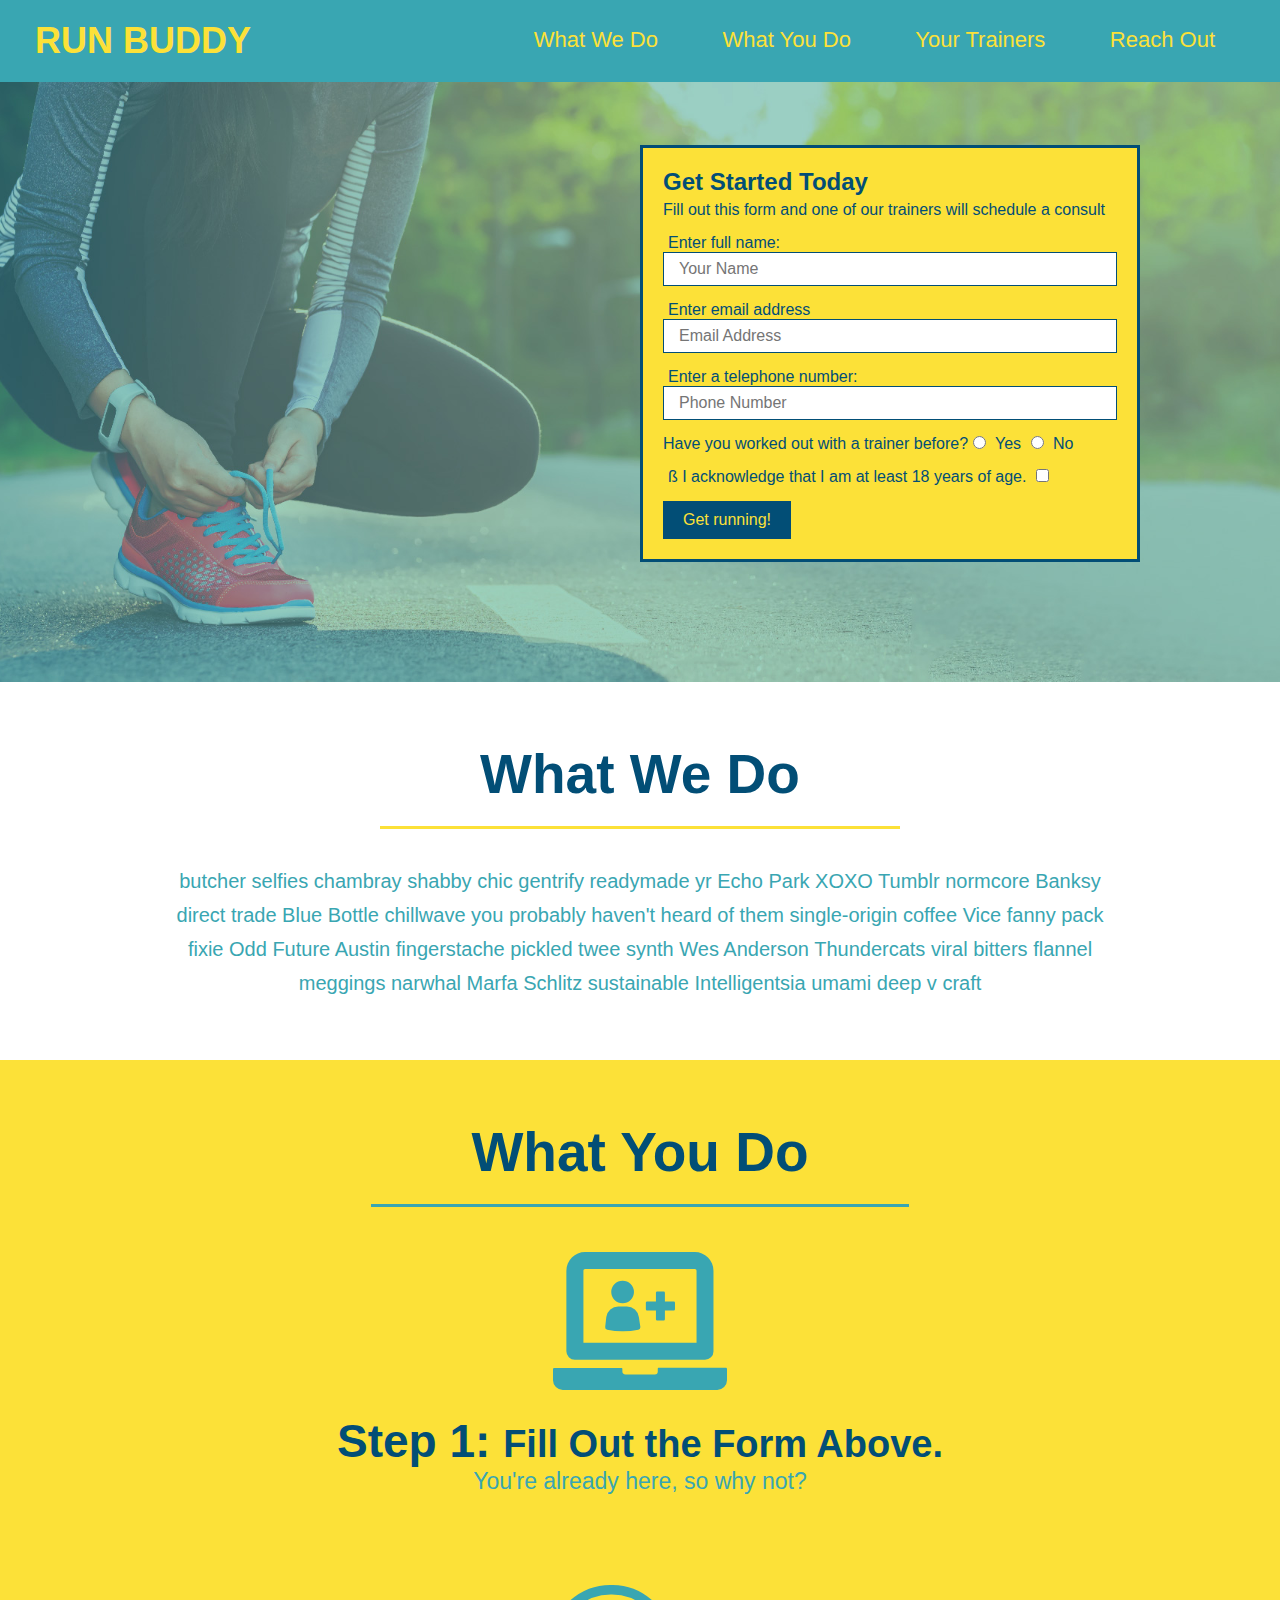
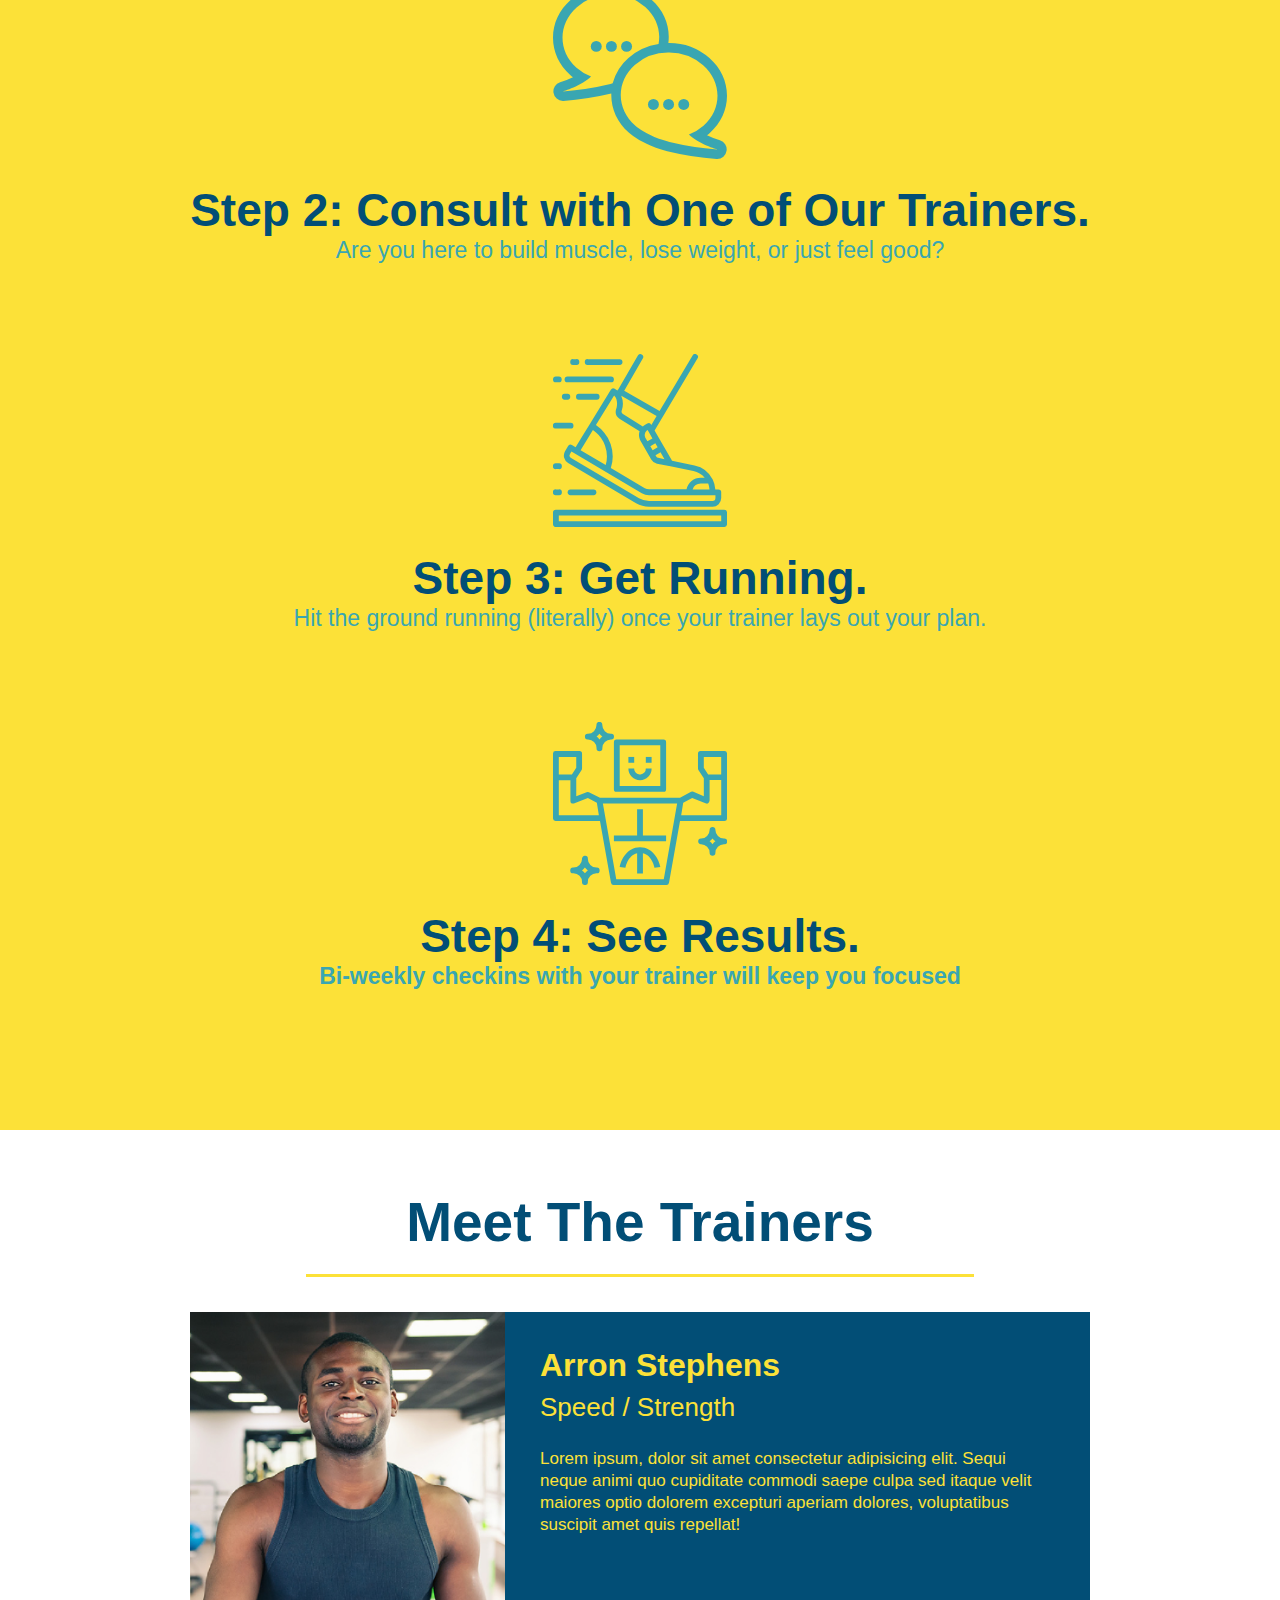
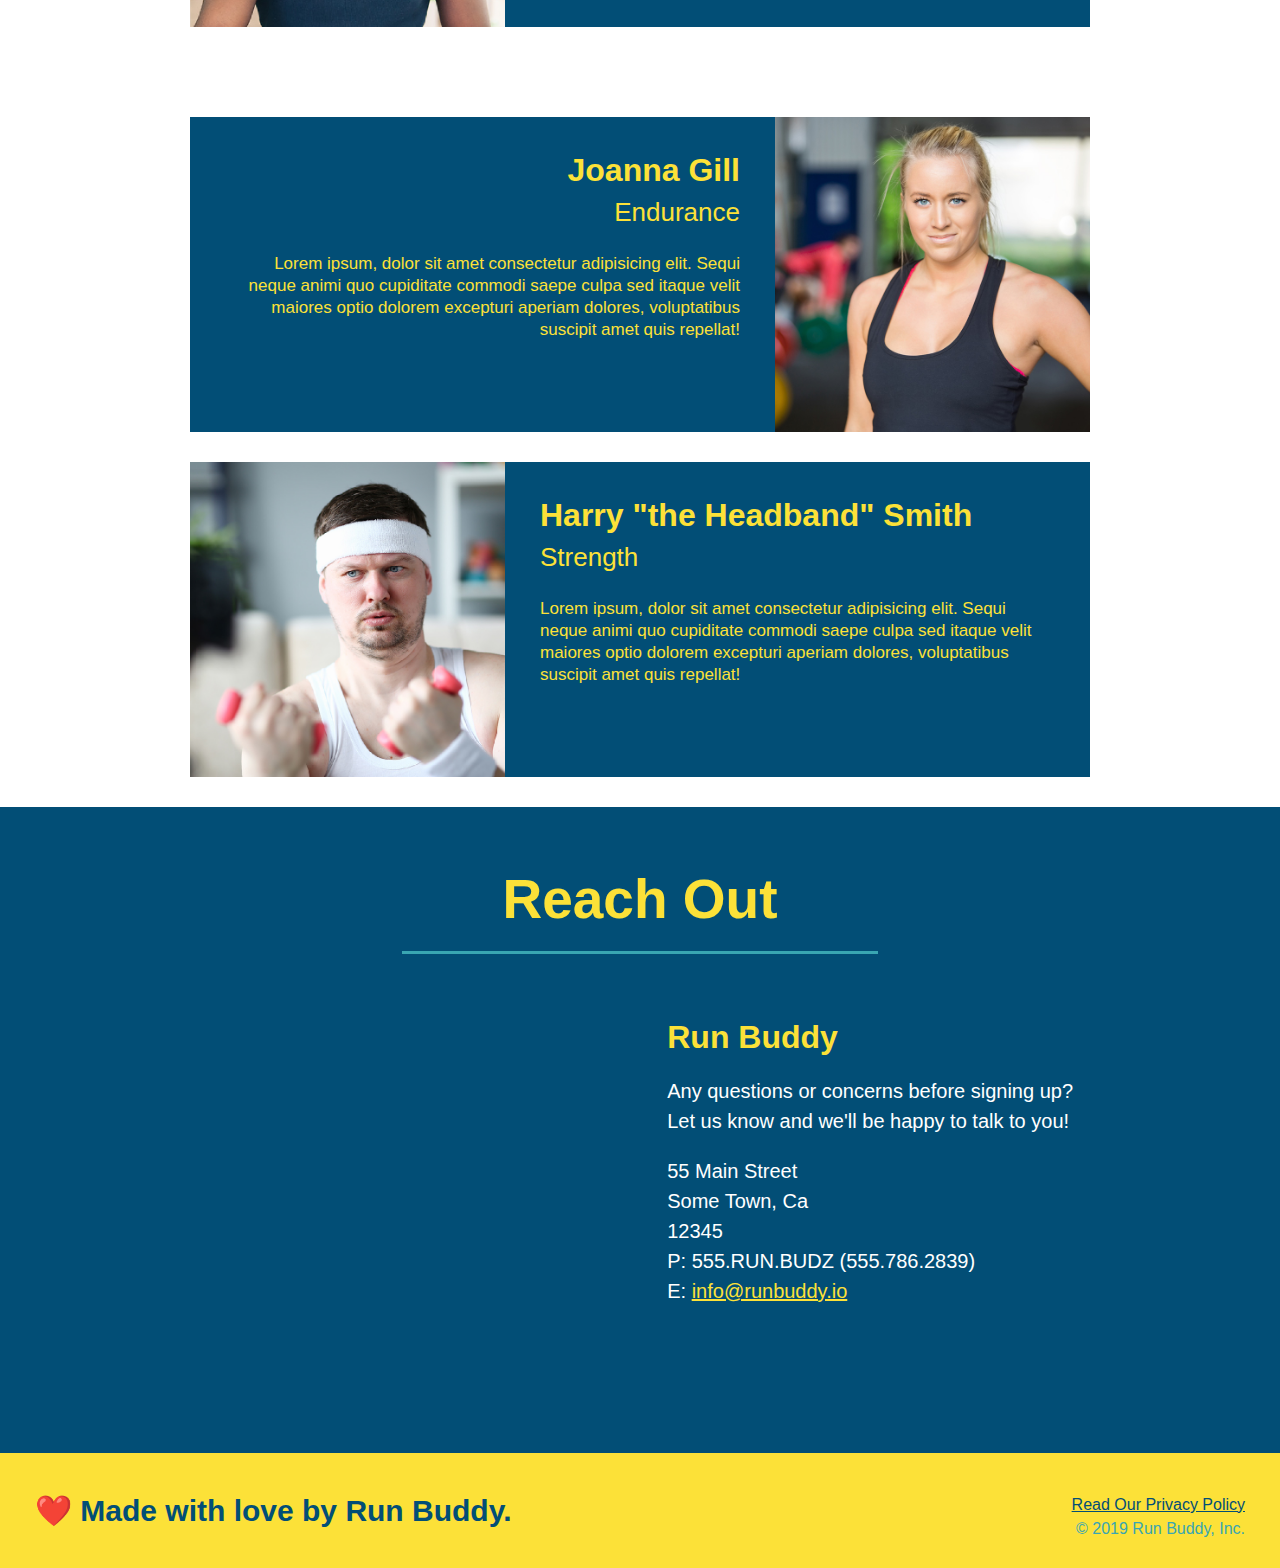
<file: index.html>
<!DOCTYPE html>
<html lang="en">
   
<head>
    <meta charset="UTF-8" />
    <title>Run Buddy</title>
    <link rel="stylesheet" href="assets/css/style.css" />

</head>
<body>
    <!-- navigation -->
    <header>
        <h1>RUN BUDDY</h1>
        <nav>
            <!-- Unordered list element -->
            <ul>
                <!-- List item element -->
                <li>
                    <!-- Anchor element-->
                    <a href="#what-we-do">What We Do</a>
                </li>
                <li>
                    <a href="#what-you-do">What You Do</a>
                </li>
                <li>
                    <a href="#your-trainers">Your Trainers</a>
                </li>
                <li>
                    <a href="#reach-out">Reach Out</a>
                </li>
            </ul>
        </nav>

    </header>
        
    <!-- hero/jumbotron -->
    <section class="hero">
        <div class="hero-form">
            <h3>Get Started Today</h3>
            <p>Fill out this form and one of our trainers will schedule a consult</p>
        <!-- Add form element -->
        <form>
            <label for="name">Enter full name:</label>
            <input type="text" placeholder="Your Name" name="name" id="name" class="form-input">

            <label for="email">Enter email address</label>
            <input type="email" placeholder="Email Address" name="email" id="email" class="form-input">

            <label for="phone">Enter a telephone number:</label>
            <input type="tel" placeholder="Phone Number" name="phone" id="phone" class="form-input">
        <p>
            Have you worked out with a trainer before?
            <input type="radio" name="trainer-confirm" id="trainer-yes" />
            <label for="trainer-yes">Yes</label>
            <input type="radio" name="trainer-confirm" id="trainer-no" />
            <label for="trainer-no">No</label>
        </p>
        <p>
            <label for="checkbox" >ß
                I acknowledge that I am at least 18 years of age.
            </label>
            <input type="checkbox" name="age-confirm" id="checkbox" />
        </p>
            <button type="submit">
                Get running!
            </button>
        </form>
        </div>
    </section>
       

    <!-- "what we do" section -->
    <section id="what-we-do" class="intro">
        <h2 class="section-title primary-border">What We Do</h2>
        <p>
            butcher selfies chambray shabby chic gentrify readymade yr Echo Park XOXO Tumblr normcore Banksy direct trade Blue Bottle chillwave you probably haven't heard of them single-origin coffee Vice fanny pack fixie Odd Future Austin fingerstache pickled twee synth Wes Anderson Thundercats viral bitters flannel meggings narwhal Marfa Schlitz sustainable Intelligentsia umami deep v craft
        </p>
    </section>

    <!-- "what you do" section -->
    <section id="what-you-do" class="steps">
        <h2 class="section-title secondary-border">What You Do</h2>

        <div>
            <img src="./assets/images/step-1.svg" alt="" />
            <h3>Step 1: <span>Fill Out the Form Above.</span></h3>
            <p>You're already here, so why not?</p>
        </div>

        <div>
            <img src="./assets/images/step-2.svg" alt="" />
            <h3>Step 2: Consult with One of Our Trainers.</h3>
            <p>Are you here to build muscle, lose weight, or just feel good?</p>
          </div>
        
          <div>
              <img src="./assets/images/step-3.svg" alt="" />
            <h3>Step 3: Get Running.</h3>
            <p>Hit the ground running (literally) once your trainer lays out your plan.</p>
          </div>
        
          <div>
            <img src="./assets/images/step-4.svg" alt="" />
            <h3>Step 4: See Results.</h3ƒ>
            <p>Bi-weekly checkins with your trainer will keep you focused</p>
          </div>
    </section>

    <!-- "meet the trainers" section-->
    <section id="your-trainers" class="trainers">
        <h2 class="section-title primary-border">Meet The Trainers</h2>
        <article class="trainer">
            <img src="./assets/images/trainer-1.jpg" alt="Arron Stephens in his workout clothes, ready to pump iron" />
            <div class="trainer-bio text-left">
              <h3>Arron Stephens</h3>
              <h4>Speed / Strength</h4>
              <p>
                Lorem ipsum, dolor sit amet consectetur adipisicing elit. Sequi neque animi quo cupiditate commodi saepe culpa sed
                itaque velit maiores optio dolorem excepturi aperiam dolores, voluptatibus suscipit amet quis repellat!
              </p>
            </div>
          </article>
    </section>

    <!-- second trainer bio -->
<article class="trainer">
    <div class="trainer-bio text-right">
      <h3>Joanna Gill</h3>
      <h4>Endurance</h4>
      <p>
        Lorem ipsum, dolor sit amet consectetur adipisicing elit. Sequi neque animi quo cupiditate commodi saepe culpa sed
        itaque velit maiores optio dolorem excepturi aperiam dolores, voluptatibus suscipit amet quis repellat!
      </p>
    </div>
    <img src="./assets/images/trainer-2.jpg" alt="Joanna Gill cooling off after a workout" />
  </article>
  
  <!-- third trainer bio -->
  <article class="trainer">
    <img src="./assets/images/trainer-3.jpg" alt="Harry Smith wearing a headband and lifting comically small pink weights" />
    <div class="trainer-bio text-left">
      <h3>Harry "the Headband" Smith</h3>
      <h4>Strength</h4>
      <p>
        Lorem ipsum, dolor sit amet consectetur adipisicing elit. Sequi neque animi quo cupiditate commodi saepe culpa sed
        itaque velit maiores optio dolorem excepturi aperiam dolores, voluptatibus suscipit amet quis repellat!
      </p>
    </div>
  </article>

    <!-- "reach out" section -->
    <section id="reach-out" class="contact">
        <h2 class="section-title secondary-border">Reach Out</h2>
        <div class="contact-info">
            <iframe src="https://www.google.com/maps/embed?pb=!1m18!1m12!1m3!1d3147.1079747227936!2d-120.42364418397035!3d37.92790791110593!2m3!1f0!2f0!3f0!3m2!1i1024!2i768!4f13.1!3m3!1m2!1s0x8090c49129b6ac57%3A0xb56c7eb95a2cd8bd!2sMain%20St%2C%20California%2095327!5e0!3m2!1sen!2sus!4v1616426329495!5m2!1sen!2sus" 
            width="400" 
            height="400" 
            style="border:0;" 
            allowfullscreen="" 
            loading="lazy">
            </iframe>  
            <div>
                <h3>Run Buddy</h3>
                <p>
                  Any questions or concerns before signing up?
                  <br />
                  Let us know and we'll be happy to talk to you!
                </p>
                <address>
                    55 Main Street <br/>
                    Some Town, Ca <br/>
                    12345 <br />
                    P: 555.RUN.BUDZ (555.786.2839)<br />
                    E: <a href="mailto:info@runbuddy.io">info@runbuddy.io</a> 
                </address>
              </div>
        </div>
    </section>

    <!-- footer -->
    <footer>
        <h2>❤️ Made with love by Run Buddy.</h2>
    <div>
        <a href="./privacy-policy.html">Read Our Privacy Policy</a><br />
        &copy; 2019 Run Buddy, Inc.
    </div>
    </footer>
</body>

</html>
</file>
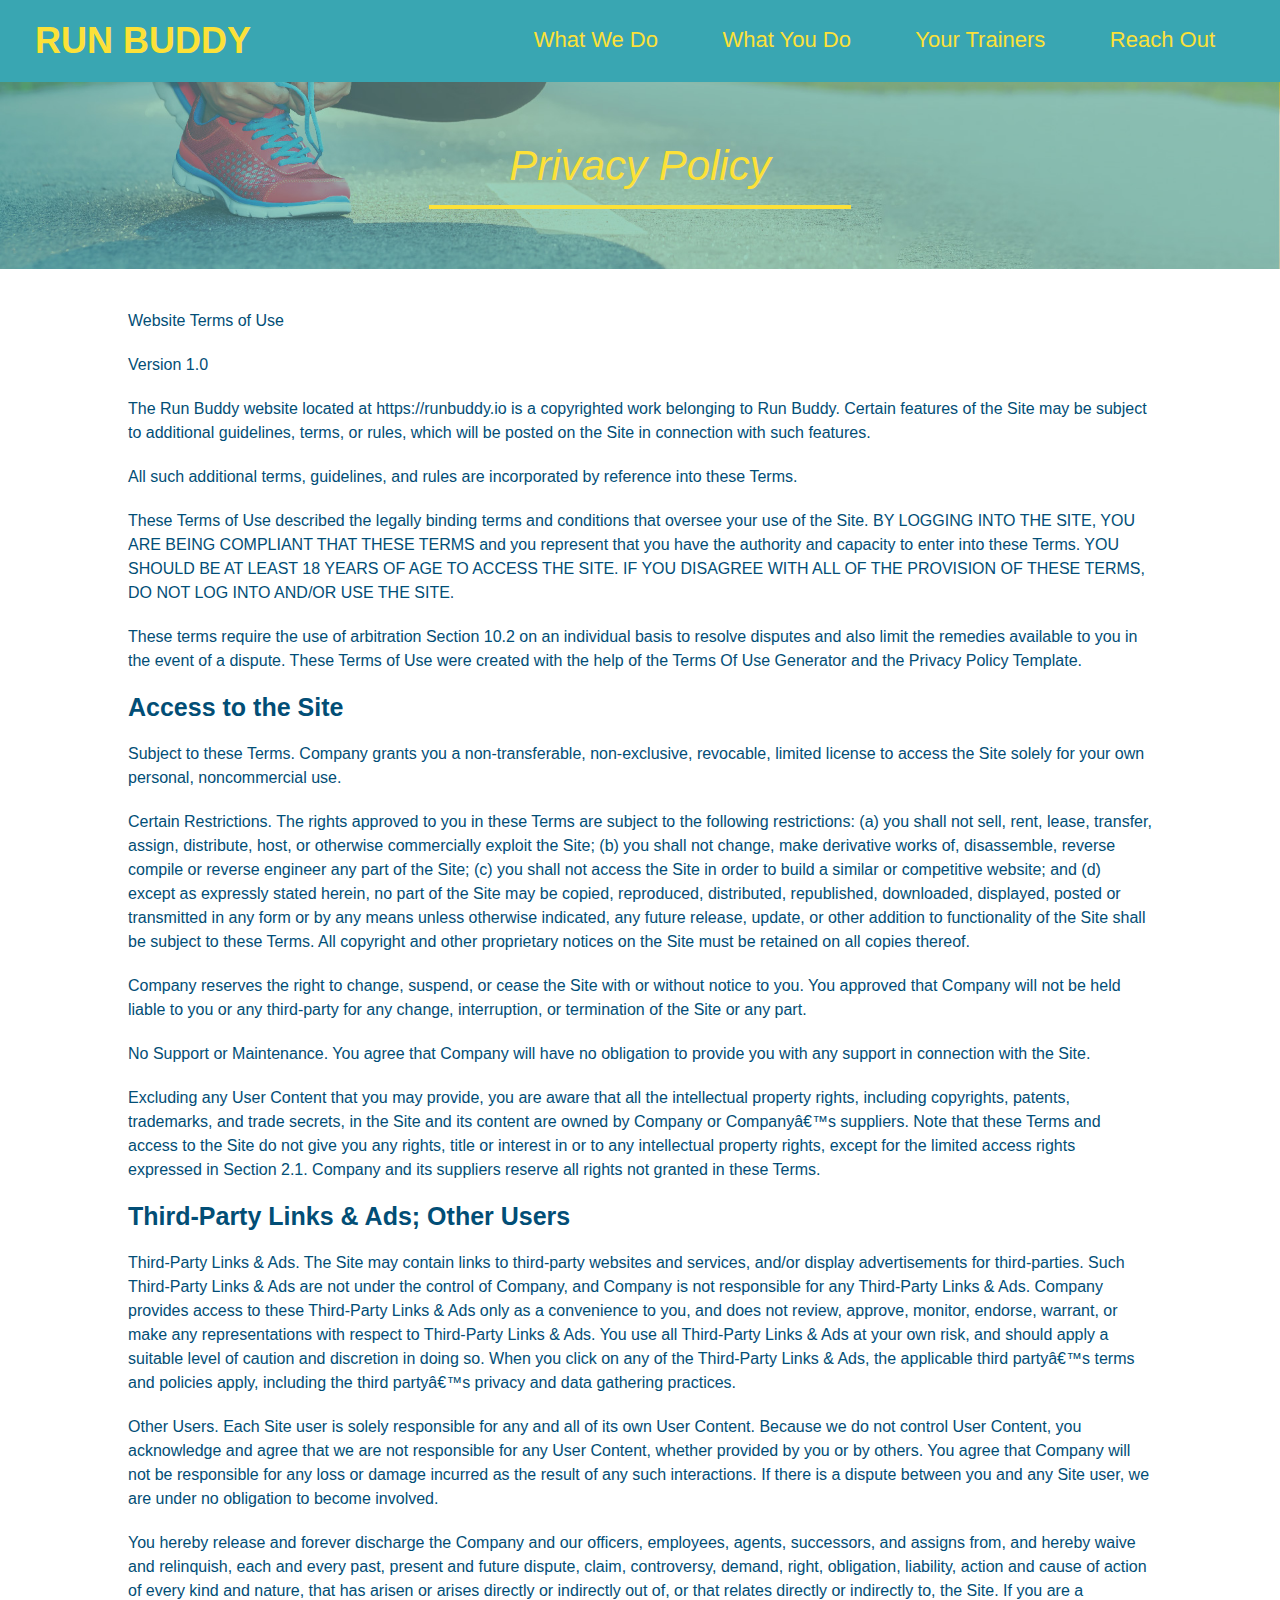
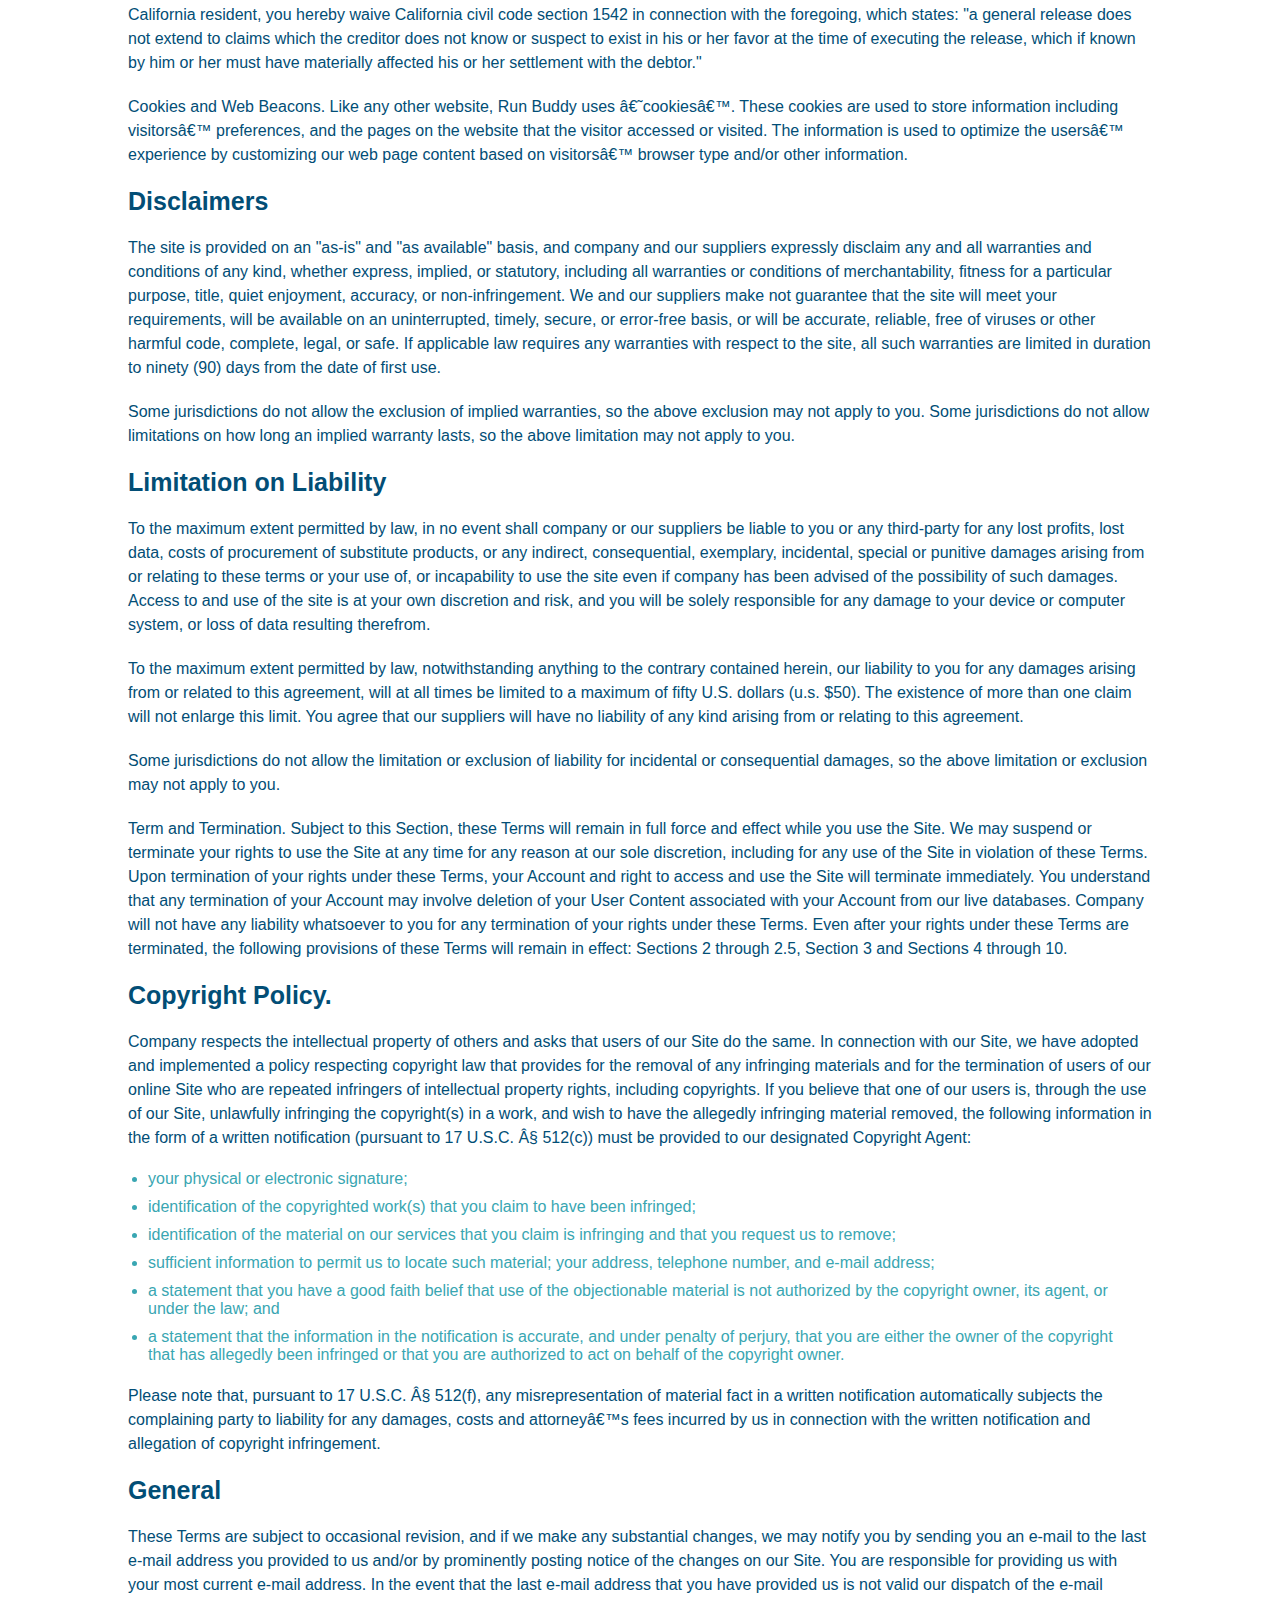
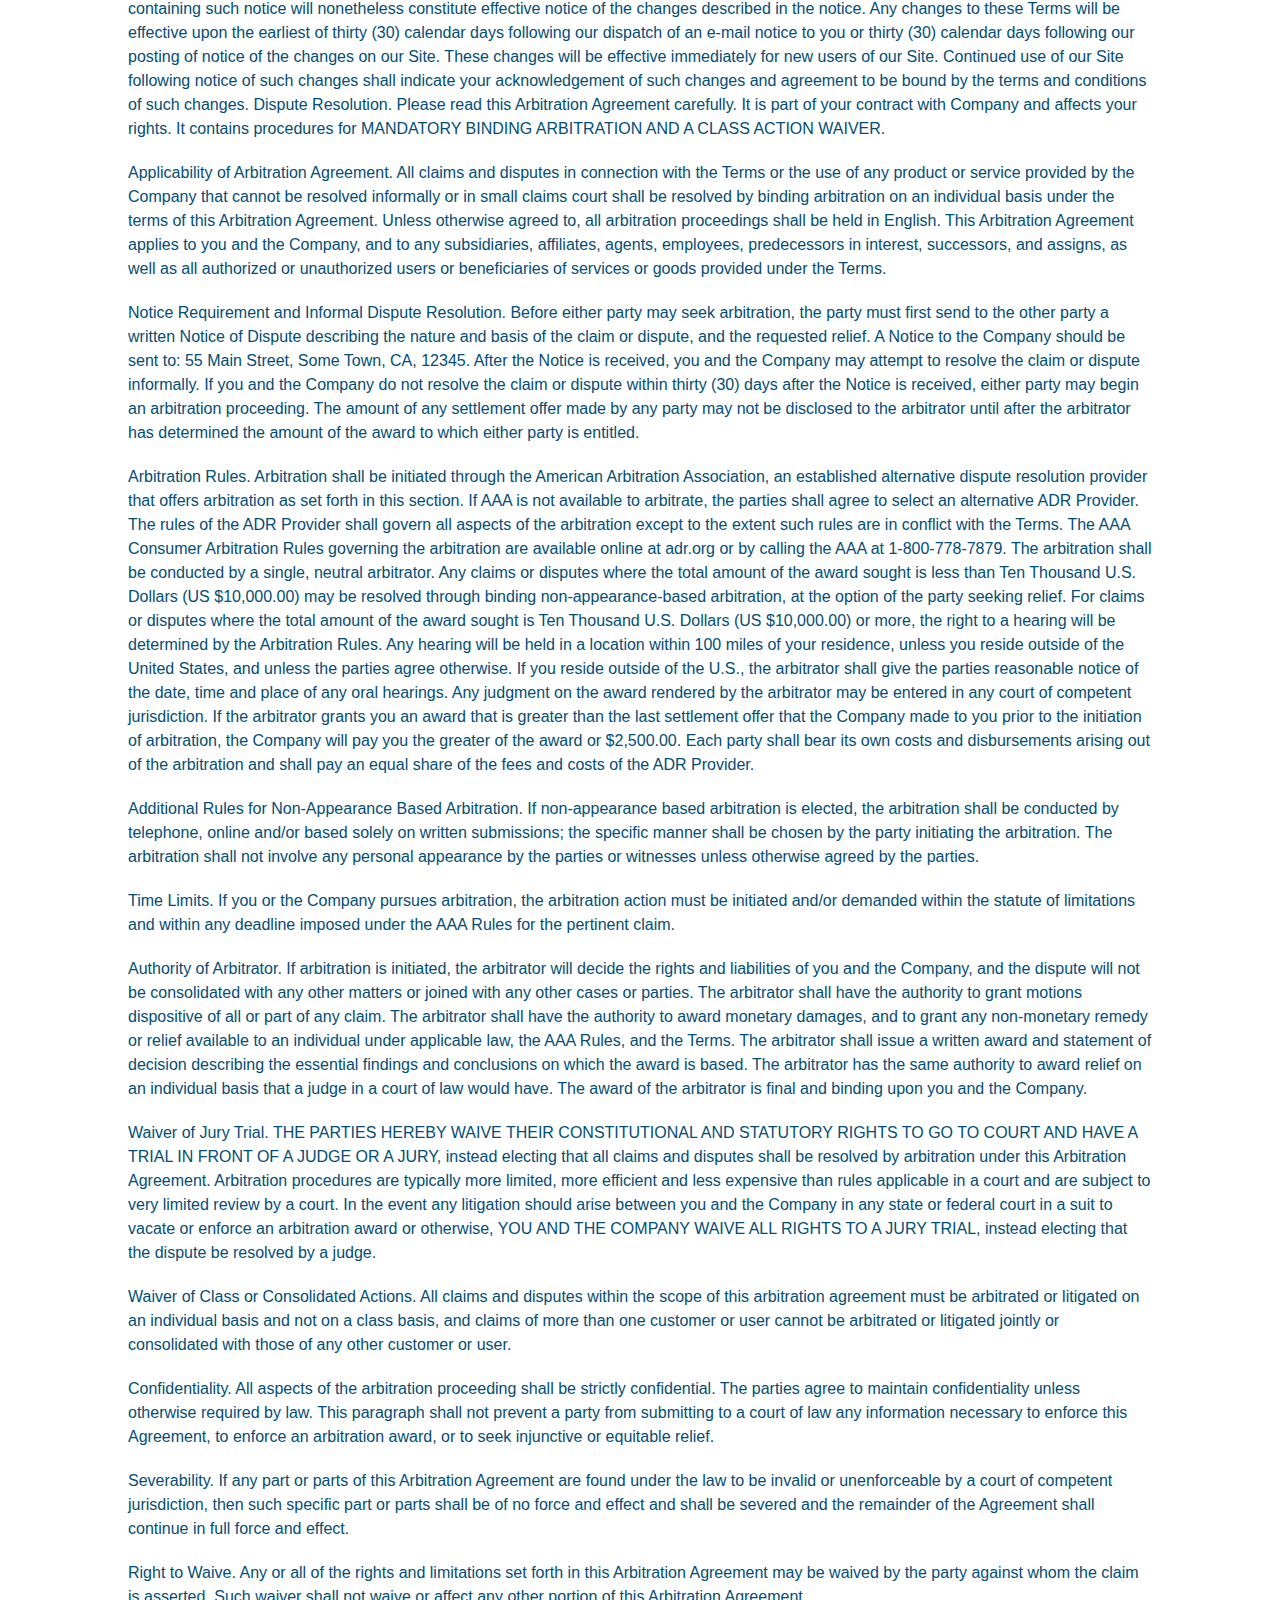
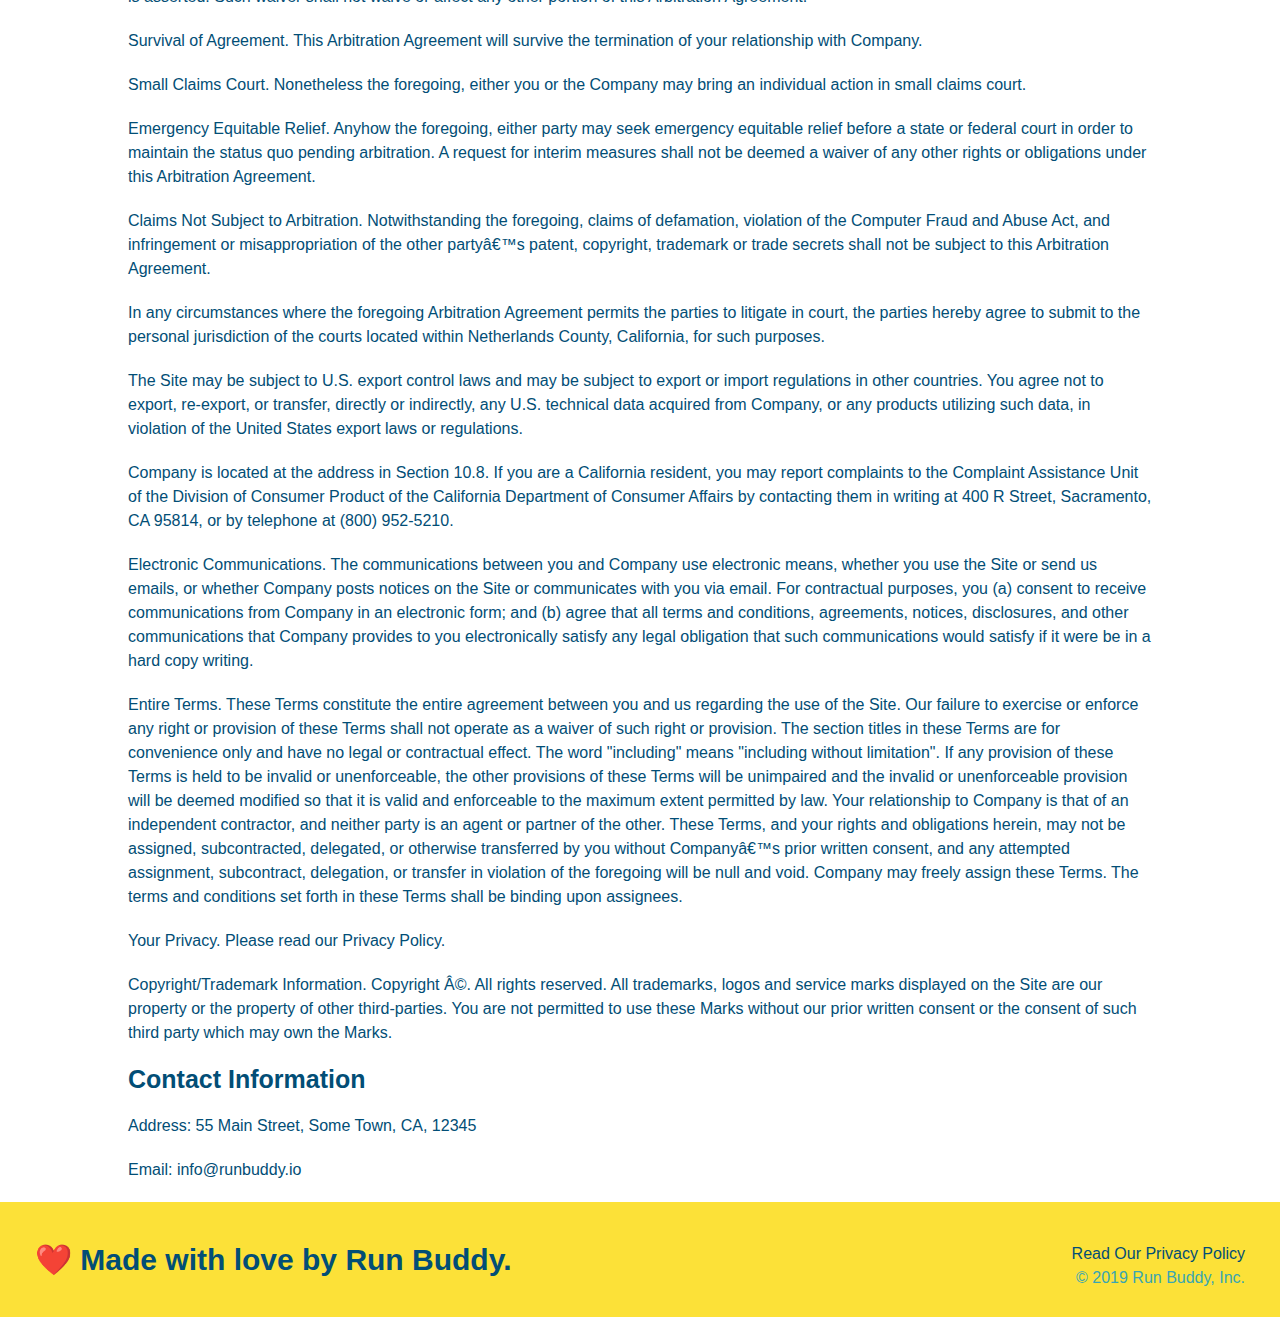
<file: privacy-policy.html>
<!DOCTYPE html>
<html lang="en">
  <head>
    <meta charset="UTF-8" />
    <title>Privacy Policy - Run Buddy</title>
    <link rel="stylesheet" href="assets/css/style.css" />
    <link rel="stylesheet" href="./assets/css/secondary-styles.css" />
  </head>
  <body>

    <header>
        <h1>
            <a href="/">
            RUN BUDDY
        </a>
    </h1>
        <nav>
            <!-- Unordered list element -->
            <ul>
                <!-- List item element -->
                <li>
                    <!-- Anchor element-->
                    <a href="./index.html#what-we-do">What We Do</a>
                </li>
                <li>
                    <a href="./index.html#what-you-do">What You Do</a>
                </li>
                <li>
                    <a href="./index.html#your-trainers">Your Trainers</a>
                </li>
                <li>
                    <a href="./index.html#reach-out">Reach Out</a>
                </li>
            </ul>
        </nav>

    </header>

    <section class="hero">
        <h2 class="page-title">
            Privacy Policy
        </h2>
    </section>

    <article class="secondary-content">

        <p>
            Website Terms of Use
          </p>
    
          <p>
            Version 1.0
          </p>
    
          <p>
            The Run Buddy website located at https://runbuddy.io is a copyrighted work belonging to Run Buddy. Certain
            features of the Site may be subject to additional guidelines, terms, or rules, which will be posted on the Site
            in connection with such features.
          </p>
    
          <p>
            All such additional terms, guidelines, and rules are incorporated by reference into these Terms.
          </p>
    
          <p>
            These Terms of Use described the legally binding terms and conditions that oversee your use of the Site. BY
            LOGGING INTO THE SITE, YOU ARE BEING COMPLIANT THAT THESE TERMS and you represent that you have the authority
            and capacity to enter into these Terms. YOU SHOULD BE AT LEAST 18 YEARS OF AGE TO ACCESS THE SITE. IF YOU
            DISAGREE WITH ALL OF THE PROVISION OF THESE TERMS, DO NOT LOG INTO AND/OR USE THE SITE.
          </p>
    
          <p>
            These terms require the use of arbitration Section 10.2 on an individual basis to resolve disputes and also
            limit the remedies available to you in the event of a dispute. These Terms of Use were created with the help of
            the Terms Of Use Generator and the Privacy Policy Template.
          </p>
    
          <h3>
            Access to the Site
          </h3>
    
          <p>
            Subject to these Terms. Company grants you a non-transferable, non-exclusive, revocable, limited license to
            access the Site solely for your own personal, noncommercial use.
          </p>
    
          <p>
            Certain Restrictions. The rights approved to you in these Terms are subject to the following restrictions: (a)
            you shall not sell, rent, lease, transfer, assign, distribute, host, or otherwise commercially exploit the Site;
            (b) you shall not change, make derivative works of, disassemble, reverse compile or reverse engineer any part of
            the Site; (c) you shall not access the Site in order to build a similar or competitive website; and (d) except
            as expressly stated herein, no part of the Site may be copied, reproduced, distributed, republished, downloaded,
            displayed, posted or transmitted in any form or by any means unless otherwise indicated, any future release,
            update, or other addition to functionality of the Site shall be subject to these Terms. All copyright and other
            proprietary notices on the Site must be retained on all copies thereof.
          </p>
    
          <p>
            Company reserves the right to change, suspend, or cease the Site with or without notice to you. You approved
            that Company will not be held liable to you or any third-party for any change, interruption, or termination of
            the Site or any part.
          </p>
    
          <p>
            No Support or Maintenance. You agree that Company will have no obligation to provide you with any support in
            connection with the Site.
          </p>
    
          <p>
            Excluding any User Content that you may provide, you are aware that all the intellectual property rights,
            including copyrights, patents, trademarks, and trade secrets, in the Site and its content are owned by Company
            or Companyâ€™s suppliers. Note that these Terms and access to the Site do not give you any rights, title or
            interest in or to any intellectual property rights, except for the limited access rights expressed in Section
            2.1. Company and its suppliers reserve all rights not granted in these Terms.
          </p>
    
          <h3>
            Third-Party Links & Ads; Other Users
          </h3>
    
          <p>
            Third-Party Links & Ads. The Site may contain links to third-party websites and services, and/or display
            advertisements for third-parties. Such Third-Party Links & Ads are not under the control of Company, and Company
            is not responsible for any Third-Party Links & Ads. Company provides access to these Third-Party Links & Ads
            only as a convenience to you, and does not review, approve, monitor, endorse, warrant, or make any
            representations with respect to Third-Party Links & Ads. You use all Third-Party Links & Ads at your own risk,
            and should apply a suitable level of caution and discretion in doing so. When you click on any of the
            Third-Party Links & Ads, the applicable third partyâ€™s terms and policies apply, including the third partyâ€™s
            privacy and data gathering practices.
          </p>
    
          <p>
            Other Users. Each Site user is solely responsible for any and all of its own User Content. Because we do not
            control User Content, you acknowledge and agree that we are not responsible for any User Content, whether
            provided by you or by others. You agree that Company will not be responsible for any loss or damage incurred as
            the result of any such interactions. If there is a dispute between you and any Site user, we are under no
            obligation to become involved.
          </p>
    
          <p>
            You hereby release and forever discharge the Company and our officers, employees, agents, successors, and
            assigns from, and hereby waive and relinquish, each and every past, present and future dispute, claim,
            controversy, demand, right, obligation, liability, action and cause of action of every kind and nature, that has
            arisen or arises directly or indirectly out of, or that relates directly or indirectly to, the Site. If you are
            a California resident, you hereby waive California civil code section 1542 in connection with the foregoing,
            which states: "a general release does not extend to claims which the creditor does not know or suspect to exist
            in his or her favor at the time of executing the release, which if known by him or her must have materially
            affected his or her settlement with the debtor."
          </p>
    
          <p>
            Cookies and Web Beacons. Like any other website, Run Buddy uses â€˜cookiesâ€™. These cookies are used to store
            information including visitorsâ€™ preferences, and the pages on the website that the visitor accessed or visited.
            The information is used to optimize the usersâ€™ experience by customizing our web page content based on visitorsâ€™
            browser type and/or other information.
          </p>
    
          <h3>
            Disclaimers
          </h3>
    
          <p>
            The site is provided on an "as-is" and "as available" basis, and company and our suppliers expressly disclaim
            any and all warranties and conditions of any kind, whether express, implied, or statutory, including all
            warranties or conditions of merchantability, fitness for a particular purpose, title, quiet enjoyment, accuracy,
            or non-infringement. We and our suppliers make not guarantee that the site will meet your requirements, will be
            available on an uninterrupted, timely, secure, or error-free basis, or will be accurate, reliable, free of
            viruses or other harmful code, complete, legal, or safe. If applicable law requires any warranties with respect
            to the site, all such warranties are limited in duration to ninety (90) days from the date of first use.
          </p>
    
          <p>
            Some jurisdictions do not allow the exclusion of implied warranties, so the above exclusion may not apply to
            you. Some jurisdictions do not allow limitations on how long an implied warranty lasts, so the above limitation
            may not apply to you.
          </p>
    
          <h3>
            Limitation on Liability
          </h3>
    
          <p>
            To the maximum extent permitted by law, in no event shall company or our suppliers be liable to you or any
            third-party for any lost profits, lost data, costs of procurement of substitute products, or any indirect,
            consequential, exemplary, incidental, special or punitive damages arising from or relating to these terms or
            your use of, or incapability to use the site even if company has been advised of the possibility of such
            damages. Access to and use of the site is at your own discretion and risk, and you will be solely responsible
            for any damage to your device or computer system, or loss of data resulting therefrom.
          </p>
    
          <p>
            To the maximum extent permitted by law, notwithstanding anything to the contrary contained herein, our liability
            to you for any damages arising from or related to this agreement, will at all times be limited to a maximum of
            fifty U.S. dollars (u.s. $50). The existence of more than one claim will not enlarge this limit. You agree that
            our suppliers will have no liability of any kind arising from or relating to this agreement.
          </p>
    
          <p>
            Some jurisdictions do not allow the limitation or exclusion of liability for incidental or consequential
            damages, so the above limitation or exclusion may not apply to you.
          </p>
    
          <p>
            Term and Termination. Subject to this Section, these Terms will remain in full force and effect while you use
            the Site. We may suspend or terminate your rights to use the Site at any time for any reason at our sole
            discretion, including for any use of the Site in violation of these Terms. Upon termination of your rights under
            these Terms, your Account and right to access and use the Site will terminate immediately. You understand that
            any termination of your Account may involve deletion of your User Content associated with your Account from our
            live databases. Company will not have any liability whatsoever to you for any termination of your rights under
            these Terms. Even after your rights under these Terms are terminated, the following provisions of these Terms
            will remain in effect: Sections 2 through 2.5, Section 3 and Sections 4 through 10.
          </p>
    
          <h3>
            Copyright Policy.
          </h3>
    
          <p>
            Company respects the intellectual property of others and asks that users of our Site do the same. In connection
            with our Site, we have adopted and implemented a policy respecting copyright law that provides for the removal
            of any infringing materials and for the termination of users of our online Site who are repeated infringers of
            intellectual property rights, including copyrights. If you believe that one of our users is, through the use of
            our Site, unlawfully infringing the copyright(s) in a work, and wish to have the allegedly infringing material
            removed, the following information in the form of a written notification (pursuant to 17 U.S.C. Â§ 512(c)) must
            be provided to our designated Copyright Agent:
          </p>
    
          <ul>
            <li>
              your physical or electronic signature;
            </li>
            <li>
              identification of the copyrighted work(s) that you claim to have been infringed;
            </li>
            <li>
              identification of the material on our services that you claim is infringing and that you request us to remove;
            </li>
            <li>
              sufficient information to permit us to locate such material; your address, telephone number, and e-mail
              address;
            </li>
            <li>
              a statement that you have a good faith belief that use of the objectionable material is not authorized by the
              copyright owner, its agent, or under the law; and
            </li>
            <li>
              a statement that the information in the notification is accurate, and under penalty of perjury, that you are
              either the owner of the copyright that has allegedly been infringed or that you are authorized to act on
              behalf of the copyright owner.
            </li>
          </ul>
    
          <p>
            Please note that, pursuant to 17 U.S.C. Â§ 512(f), any misrepresentation of material fact in a written
            notification automatically subjects the complaining party to liability for any damages, costs and attorneyâ€™s
            fees incurred by us in connection with the written notification and allegation of copyright infringement.
          </p>
    
          <h3>
            General
          </h3>
    
          <p>
            These Terms are subject to occasional revision, and if we make any substantial changes, we may notify you by
            sending you an e-mail to the last e-mail address you provided to us and/or by prominently posting notice of the
            changes on our Site. You are responsible for providing us with your most current e-mail address. In the event
            that the last e-mail address that you have provided us is not valid our dispatch of the e-mail containing such
            notice will nonetheless constitute effective notice of the changes described in the notice. Any changes to these
            Terms will be effective upon the earliest of thirty (30) calendar days following our dispatch of an e-mail
            notice to you or thirty (30) calendar days following our posting of notice of the changes on our Site. These
            changes will be effective immediately for new users of our Site. Continued use of our Site following notice of
            such changes shall indicate your acknowledgement of such changes and agreement to be bound by the terms and
            conditions of such changes. Dispute Resolution. Please read this Arbitration Agreement carefully. It is part of
            your contract with Company and affects your rights. It contains procedures for MANDATORY BINDING ARBITRATION AND
            A CLASS ACTION WAIVER.
          </p>
    
          <p>
            Applicability of Arbitration Agreement. All claims and disputes in connection with the Terms or the use of any
            product or service provided by the Company that cannot be resolved informally or in small claims court shall be
            resolved by binding arbitration on an individual basis under the terms of this Arbitration Agreement. Unless
            otherwise agreed to, all arbitration proceedings shall be held in English. This Arbitration Agreement applies to
            you and the Company, and to any subsidiaries, affiliates, agents, employees, predecessors in interest,
            successors, and assigns, as well as all authorized or unauthorized users or beneficiaries of services or goods
            provided under the Terms.
          </p>
    
          <p>
            Notice Requirement and Informal Dispute Resolution. Before either party may seek arbitration, the party must
            first send to the other party a written Notice of Dispute describing the nature and basis of the claim or
            dispute, and the requested relief. A Notice to the Company should be sent to: 55 Main Street, Some Town, CA,
            12345. After the Notice is received, you and the Company may attempt to resolve the claim or dispute informally.
            If you and the Company do not resolve the claim or dispute within thirty (30) days after the Notice is received,
            either party may begin an arbitration proceeding. The amount of any settlement offer made by any party may not
            be disclosed to the arbitrator until after the arbitrator has determined the amount of the award to which either
            party is entitled.
          </p>
    
          <p>
            Arbitration Rules. Arbitration shall be initiated through the American Arbitration Association, an established
            alternative dispute resolution provider that offers arbitration as set forth in this section. If AAA is not
            available to arbitrate, the parties shall agree to select an alternative ADR Provider. The rules of the ADR
            Provider shall govern all aspects of the arbitration except to the extent such rules are in conflict with the
            Terms. The AAA Consumer Arbitration Rules governing the arbitration are available online at adr.org or by
            calling the AAA at 1-800-778-7879. The arbitration shall be conducted by a single, neutral arbitrator. Any
            claims or disputes where the total amount of the award sought is less than Ten Thousand U.S. Dollars (US
            $10,000.00) may be resolved through binding non-appearance-based arbitration, at the option of the party seeking
            relief. For claims or disputes where the total amount of the award sought is Ten Thousand U.S. Dollars (US
            $10,000.00) or more, the right to a hearing will be determined by the Arbitration Rules. Any hearing will be
            held in a location within 100 miles of your residence, unless you reside outside of the United States, and
            unless the parties agree otherwise. If you reside outside of the U.S., the arbitrator shall give the parties
            reasonable notice of the date, time and place of any oral hearings. Any judgment on the award rendered by the
            arbitrator may be entered in any court of competent jurisdiction. If the arbitrator grants you an award that is
            greater than the last settlement offer that the Company made to you prior to the initiation of arbitration, the
            Company will pay you the greater of the award or $2,500.00. Each party shall bear its own costs and
            disbursements arising out of the arbitration and shall pay an equal share of the fees and costs of the ADR
            Provider.
          </p>
    
          <p>
            Additional Rules for Non-Appearance Based Arbitration. If non-appearance based arbitration is elected, the
            arbitration shall be conducted by telephone, online and/or based solely on written submissions; the specific
            manner shall be chosen by the party initiating the arbitration. The arbitration shall not involve any personal
            appearance by the parties or witnesses unless otherwise agreed by the parties.
          </p>
    
          <p>
            Time Limits. If you or the Company pursues arbitration, the arbitration action must be initiated and/or demanded
            within the statute of limitations and within any deadline imposed under the AAA Rules for the pertinent claim.
          </p>
    
          <p>
            Authority of Arbitrator. If arbitration is initiated, the arbitrator will decide the rights and liabilities of
            you and the Company, and the dispute will not be consolidated with any other matters or joined with any other
            cases or parties. The arbitrator shall have the authority to grant motions dispositive of all or part of any
            claim. The arbitrator shall have the authority to award monetary damages, and to grant any non-monetary remedy
            or relief available to an individual under applicable law, the AAA Rules, and the Terms. The arbitrator shall
            issue a written award and statement of decision describing the essential findings and conclusions on which the
            award is based. The arbitrator has the same authority to award relief on an individual basis that a judge in a
            court of law would have. The award of the arbitrator is final and binding upon you and the Company.
          </p>
    
          <p>
            Waiver of Jury Trial. THE PARTIES HEREBY WAIVE THEIR CONSTITUTIONAL AND STATUTORY RIGHTS TO GO TO COURT AND HAVE
            A TRIAL IN FRONT OF A JUDGE OR A JURY, instead electing that all claims and disputes shall be resolved by
            arbitration under this Arbitration Agreement. Arbitration procedures are typically more limited, more efficient
            and less expensive than rules applicable in a court and are subject to very limited review by a court. In the
            event any litigation should arise between you and the Company in any state or federal court in a suit to vacate
            or enforce an arbitration award or otherwise, YOU AND THE COMPANY WAIVE ALL RIGHTS TO A JURY TRIAL, instead
            electing that the dispute be resolved by a judge.
          </p>
    
          <p>
            Waiver of Class or Consolidated Actions. All claims and disputes within the scope of this arbitration agreement
            must be arbitrated or litigated on an individual basis and not on a class basis, and claims of more than one
            customer or user cannot be arbitrated or litigated jointly or consolidated with those of any other customer or
            user.
          </p>
    
          <p>
            Confidentiality. All aspects of the arbitration proceeding shall be strictly confidential. The parties agree to
            maintain confidentiality unless otherwise required by law. This paragraph shall not prevent a party from
            submitting to a court of law any information necessary to enforce this Agreement, to enforce an arbitration
            award, or to seek injunctive or equitable relief.
          </p>
    
          <p>
            Severability. If any part or parts of this Arbitration Agreement are found under the law to be invalid or
            unenforceable by a court of competent jurisdiction, then such specific part or parts shall be of no force and
            effect and shall be severed and the remainder of the Agreement shall continue in full force and effect.
          </p>
    
          <p>
            Right to Waive. Any or all of the rights and limitations set forth in this Arbitration Agreement may be waived
            by the party against whom the claim is asserted. Such waiver shall not waive or affect any other portion of this
            Arbitration Agreement.
          </p>
    
          <p>
            Survival of Agreement. This Arbitration Agreement will survive the termination of your relationship with
            Company.
          </p>
    
          <p>
            Small Claims Court. Nonetheless the foregoing, either you or the Company may bring an individual action in small
            claims court.
          </p>
    
          <p>
            Emergency Equitable Relief. Anyhow the foregoing, either party may seek emergency equitable relief before a
            state or federal court in order to maintain the status quo pending arbitration. A request for interim measures
            shall not be deemed a waiver of any other rights or obligations under this Arbitration Agreement.
          </p>
    
          <p>
            Claims Not Subject to Arbitration. Notwithstanding the foregoing, claims of defamation, violation of the
            Computer Fraud and Abuse Act, and infringement or misappropriation of the other partyâ€™s patent, copyright,
            trademark or trade secrets shall not be subject to this Arbitration Agreement.
          </p>
    
          <p>
            In any circumstances where the foregoing Arbitration Agreement permits the parties to litigate in court, the
            parties hereby agree to submit to the personal jurisdiction of the courts located within Netherlands County,
            California, for such purposes.
          </p>
    
          <p>
            The Site may be subject to U.S. export control laws and may be subject to export or import regulations in other
            countries. You agree not to export, re-export, or transfer, directly or indirectly, any U.S. technical data
            acquired from Company, or any products utilizing such data, in violation of the United States export laws or
            regulations.
          </p>
    
          <p>
            Company is located at the address in Section 10.8. If you are a California resident, you may report complaints
            to the Complaint Assistance Unit of the Division of Consumer Product of the California Department of Consumer
            Affairs by contacting them in writing at 400 R Street, Sacramento, CA 95814, or by telephone at (800) 952-5210.
          </p>
    
          <p>
            Electronic Communications. The communications between you and Company use electronic means, whether you use the
            Site or send us emails, or whether Company posts notices on the Site or communicates with you via email. For
            contractual purposes, you (a) consent to receive communications from Company in an electronic form; and (b)
            agree that all terms and conditions, agreements, notices, disclosures, and other communications that Company
            provides to you electronically satisfy any legal obligation that such communications would satisfy if it were be
            in a hard copy writing.
          </p>
    
          <p>
            Entire Terms. These Terms constitute the entire agreement between you and us regarding the use of the Site. Our
            failure to exercise or enforce any right or provision of these Terms shall not operate as a waiver of such right
            or provision. The section titles in these Terms are for convenience only and have no legal or contractual
            effect. The word "including" means "including without limitation". If any provision of these Terms is held to be
            invalid or unenforceable, the other provisions of these Terms will be unimpaired and the invalid or
            unenforceable provision will be deemed modified so that it is valid and enforceable to the maximum extent
            permitted by law. Your relationship to Company is that of an independent contractor, and neither party is an
            agent or partner of the other. These Terms, and your rights and obligations herein, may not be assigned,
            subcontracted, delegated, or otherwise transferred by you without Companyâ€™s prior written consent, and any
            attempted assignment, subcontract, delegation, or transfer in violation of the foregoing will be null and void.
            Company may freely assign these Terms. The terms and conditions set forth in these Terms shall be binding upon
            assignees.
          </p>
    
          <p>
            Your Privacy. Please read our Privacy Policy.
          </p>
    
          <p>
            Copyright/Trademark Information. Copyright Â©. All rights reserved. All trademarks, logos and service marks
            displayed on the Site are our property or the property of other third-parties. You are not permitted to use
            these Marks without our prior written consent or the consent of such third party which may own the Marks.
          </p>
    
          <h3>
            Contact Information
          </h3>
    
          <p>
            Address: 55 Main Street, Some Town, CA, 12345
          </p>
    
          <p>
            Email: info@runbuddy.io
          </p>
    

    </article>

    <footer>
        <h2>❤️ Made with love by Run Buddy.</h2>
    <div>
        <a>Read Our Privacy Policy</a><br />
        &copy; 2019 Run Buddy, Inc.
    </div>
    </footer>

  </body>
</html>
</file>
<file: assets/css/style.css>
* {
    margin: 0;
    padding: 0;
    box-sizing: border-box;
}

body {
    font-family: Helvetica, Arial, sans-serif;
    color: #39a6b2;
  }

header {
    padding: 20px 35px;
    background-color: #39a6b2;
  }

header h1 {
    font-weight: bold;
    font-size: 36px;
    color: #fce138;
    margin: 0;
    display: inline;
  }
  
header a {
    text-decoration: none;
    color: #fce138;
  }

  header nav {
    float: right;
    margin: 7px 0;
  }

  header nav ul li {
    display: inline;
  }

  header nav ul li a {
    margin: 0 30px;
    font-weight: lighter;
    font-size: 22px;
  }

footer {
    background: #fce138;
    width: 100%;
    padding: 40px 35px;
}

footer h2 {
    display: inline;
    color: #024e76;
    font-size: 30px;
    margin: 0;
  }

  footer div {
    float: right;
    line-height: 1.5;
    text-align: right;
  }

  footer a {
    color: #024e76;
  }

section {
    padding: 60px;
}

  /* Hero Style Start */
  .hero {
      background-image: url("../images/hero-bg.jpg");
      height: 600px;
      background-size: cover;
      background-position: center;
      position: relative;
  }

  .hero-form {
    background-color: #fce138;
    padding: 20px;
    width: 500px;
    color: #024e76;
    border: solid 3px #024e76;
    position: absolute;
    bottom: 120px;
    right: 140px;
  }

  .hero-form h3 {
    font-size: 24px;
    margin: 0;
  }
  
  .hero-form p {
    margin: 5px 0 15px 0;
  }
  
  .form-input {
    border: 1px solid #024e76;
    display: block;
    padding: 7px 15px;
    font-size: 16px;
    color: #024e76;
    width: 100%;
    margin-bottom: 15px;
  }

  .hero-form label {
      margin: 0 5px;
  }

  .hero-form button {
    color: #fce138;
    background-color: #024e76;
    border: none;
    padding: 10px 20px;
    font-size: 16px;
  }
  /* Hero Style End */

.intro {
    text-align: center;
}

  .intro p {
    line-height: 1.7;
    color: #39a6b2;
    width: 80%;
    font-size: 20px;
    margin: 0 auto;
  }

.steps {
    text-align: center;
    background: #fce138;
}

.steps div {
    margin-bottom: 80px;
  }
  
  .steps img {
    width: 15%;
    margin: 10px 0;
  }
  
  .steps h3 {
    color: #024e76;
    font-size: 46px;
    margin-top: 10px;
  }
  
  .steps p {
    color: #39a6b2;
    font-size: 23px;
  }

  .section-title {
    font-size: 55px;
    color: #024e76;
    margin-bottom: 35px;
    padding: 0 100px 20px 100px;
    display: inline-block;
    border-bottom: 3px solid;
  }
  
  .primary-border {
    border-color: #fce138;
  }
  
  .secondary-border {
    border-color: #39a6b2;
  }

  .steps span {
    font-size: 38px;
  }

  .trainers {
    text-align: center;
  }

  .trainer {
    width: 900px;
    margin: 0 auto 30px auto;
    background: #024e76;
    color: #fce138;
    overflow: auto;
  }

  .trainer img {
    width: 35%;
    float: left;
  }
  
  .trainer-bio {
    padding: 35px;
    float: left;
    width: 65%;
  }

  .text-left {
    text-align: left;
  }
  
  .text-right {
    text-align: right;
  }

  .trainer-bio h3 {
    font-size: 32px;
    margin-bottom: 8px;
  }
  
  .trainer-bio h4 {
    font-weight: lighter;
    font-size: 26px;
    margin-bottom: 25px;
  }
  
  .trainer-bio p {
    font-size: 17px;
    line-height: 1.3;
  }

/* REACH OUT STYLES START */
.contact {
    text-align: center;
    background: #024e76;
  }

  .contact h2 {
    color: #fce138;
  }

  .contact-info iframe {
    width: 400px;
    height: 400px;
  }

  .contact-info div {
    width: 410px;
    display: inline-block;
    vertical-align: top;
    text-align: left;
    margin: 30px 0 0 60px;
    color: white;
  }

  .contact-info h3 {
    color: #fce138;
    font-size: 32px;
  }
  
  .contact-info p, .contact-info address {
    margin: 20px 0;
    line-height: 1.5;
    font-size: 20px;
    font-style: normal;
  }
  
  .contact-info a {
    color: #fce138;
  }
  
  /* REACH OUT STYLES END */
</file>
<file: assets/css/secondary-styles.css>
.hero {
    background-position: bottom;
    height: auto;
    text-align: center;
    margin-bottom: 40px;
  }

  .page-title {
    color: #fce138;
    display: inline-block;
    border-bottom: 4px solid #fce138;
    padding: 0 80px 15px 80px;
    font-weight: normal;
    font-size: 42px;
    font-style: italic;
  }
  
  .secondary-content {
    width: 80%;
    margin: 0 auto;
    color: #024e76;
  }
  
  .secondary-content h3 {
    font-size: 25px;
    margin: 20px 0;
  }
  
  .secondary-content p {
    font-size: 16px;
    line-height: 1.5;
    margin: 20px 0;
  }
  
  .secondary-content ul {
    margin: 15px 20px;
  }
  
  .secondary-content li {
    color: #39a6b2;
    margin: 10px 0;
  }
</file>
